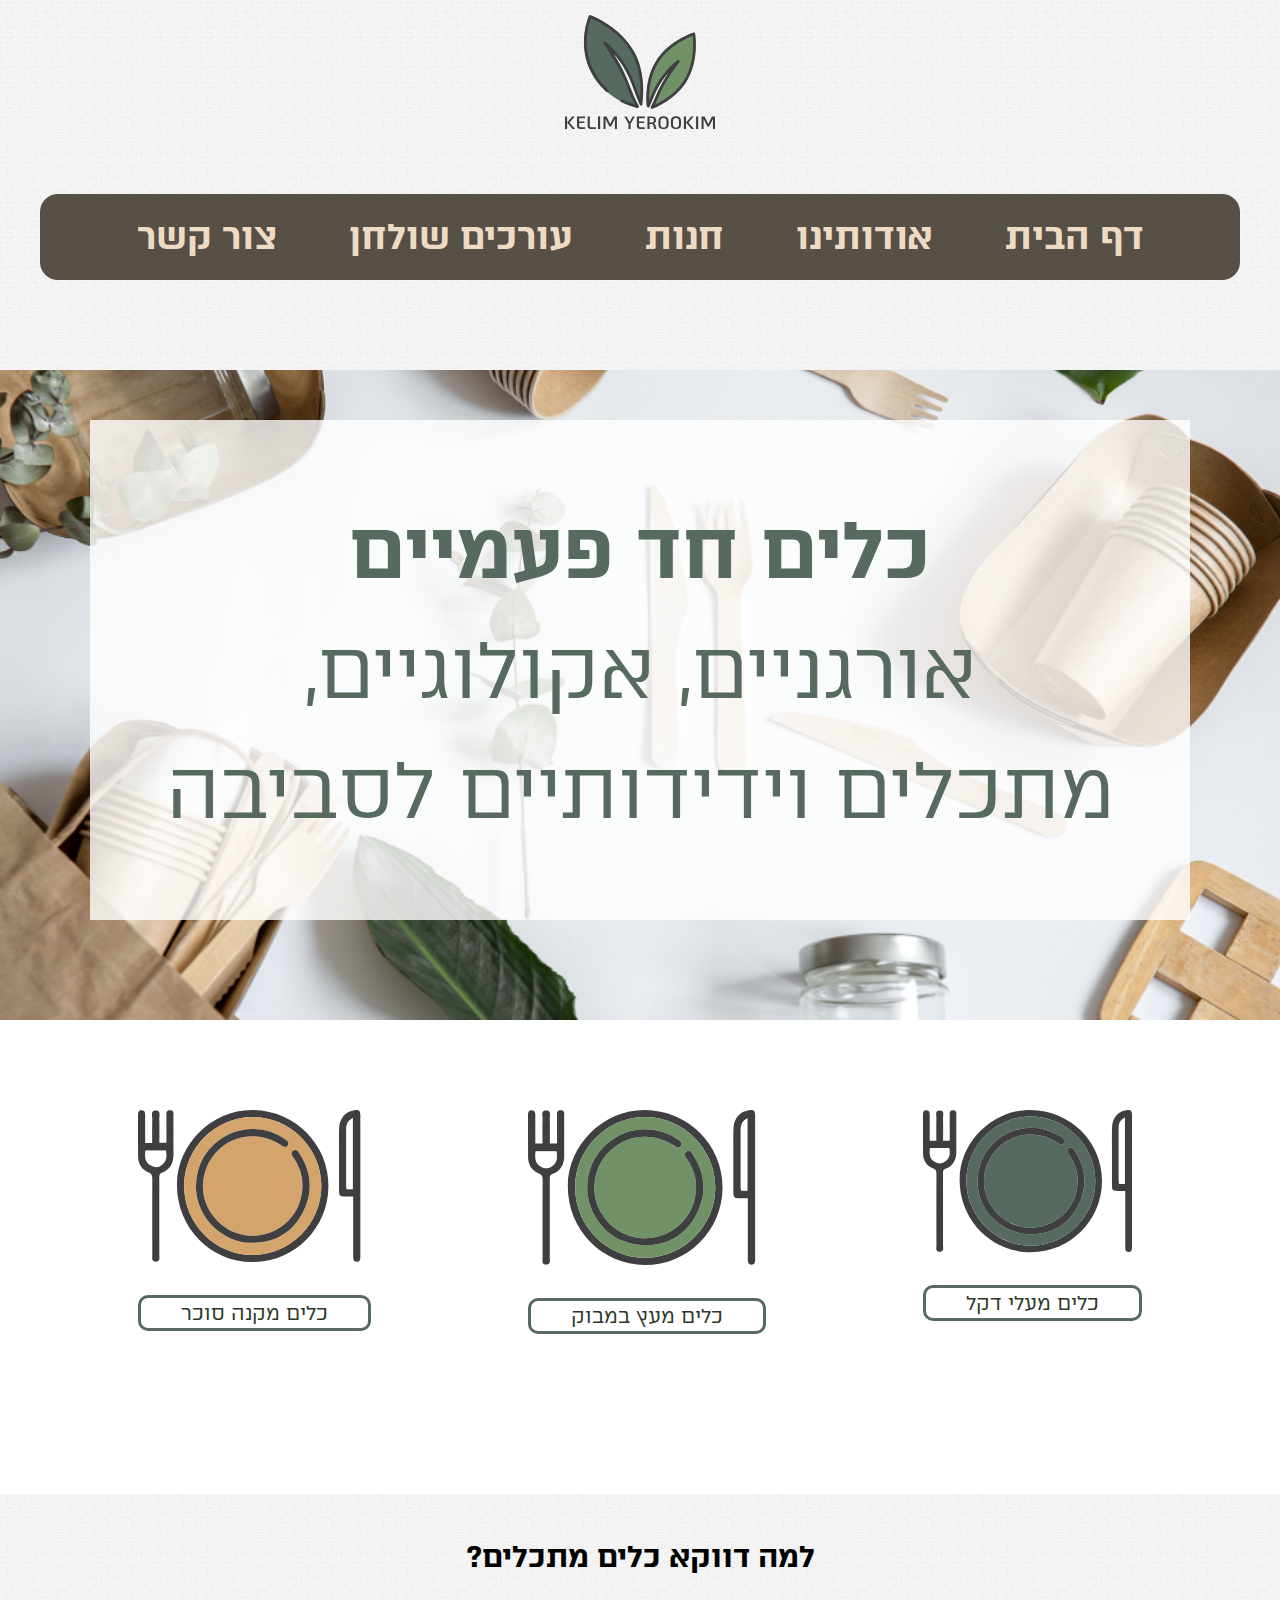
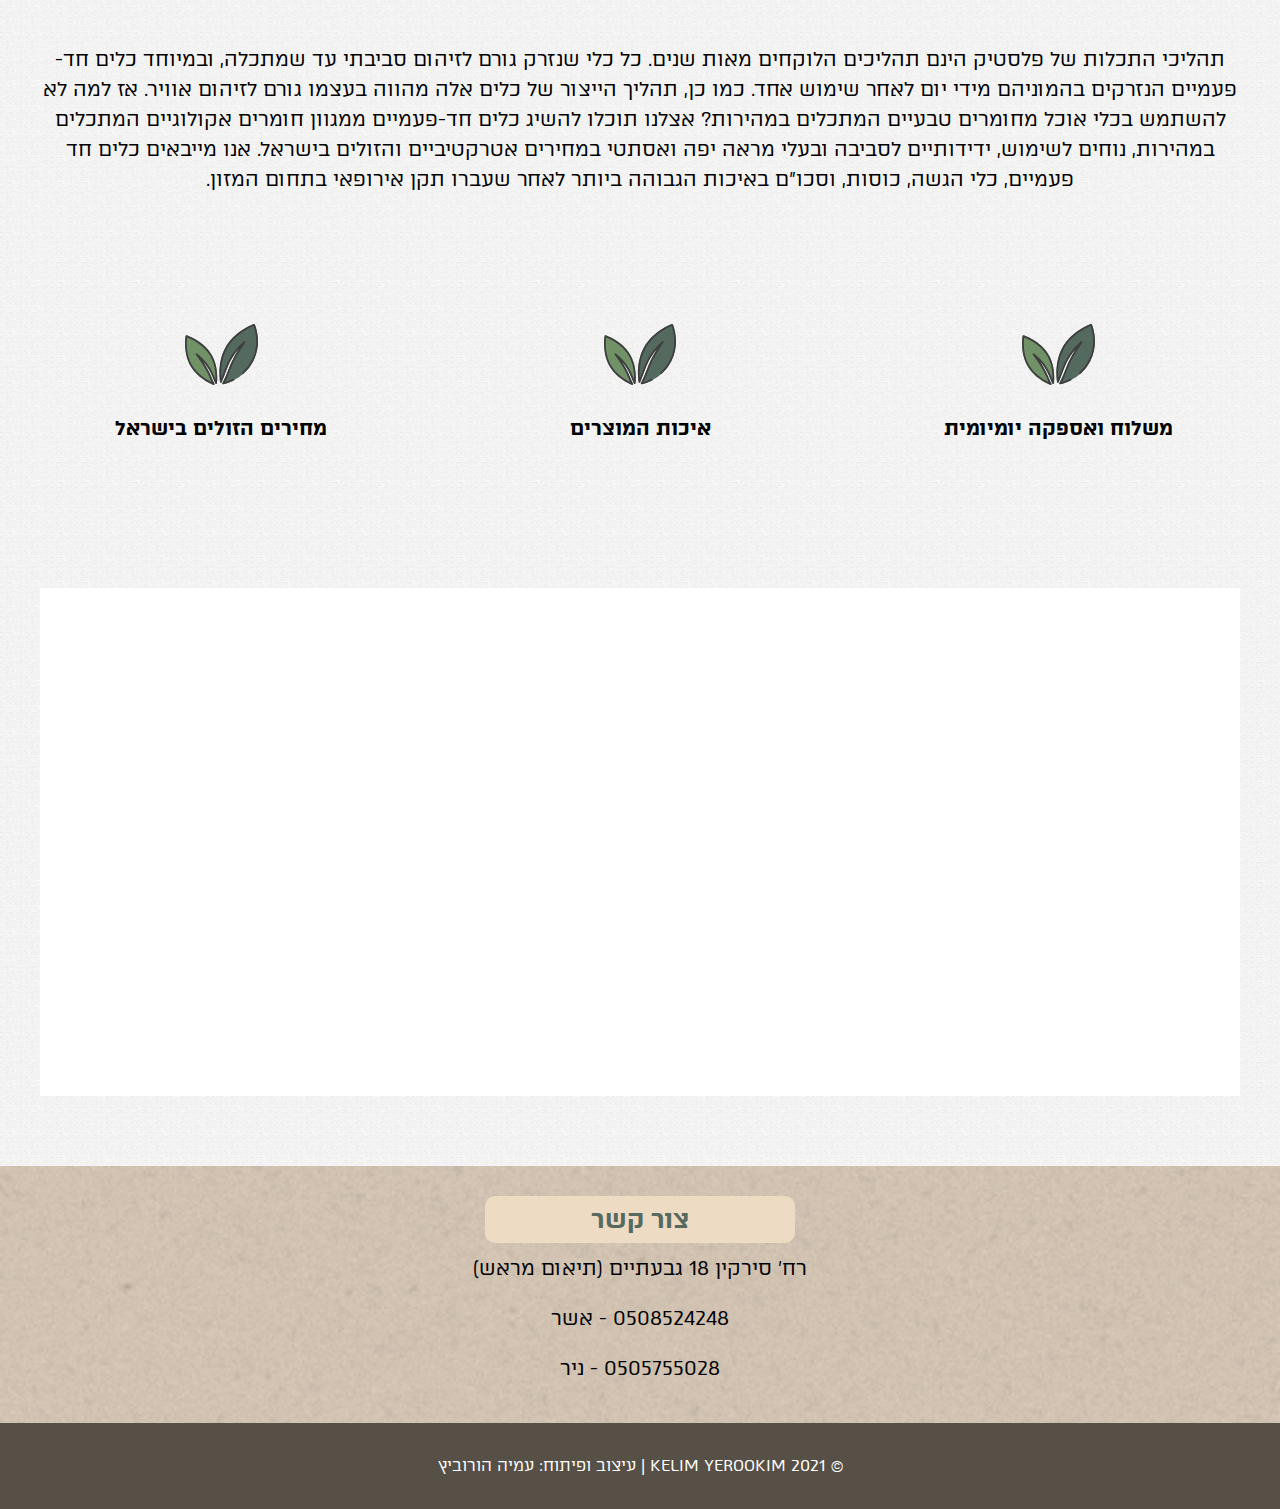
<file: index.html>
<!DOCTYPE html>
<html lang="he" dir="rtl">
<head>
  <meta charset="UTF-8">
  <title>כלים ירוקים | דף הבית</title>
  <link rel="stylesheet" href="style.css">
</head>
<body>

<header>
    <a href="index.html">
            <img src="img/logo.svg" alt="לוגו" class="logo">
        </a>


      <nav>
      <div class="container">
     <ul>
         <li class="current">
         <a href="index.html">דף הבית</a></li>
         <li><a href="menu.html">אודותינו</a></li>
         <li><a href="about.html">חנות</a></li>
         <li><a href="contact.html">עורכים שולחן</a></li>
          <li><a href="Contact Us.html">צור קשר</a></li>
     </ul>
     </div>
     </nav>
     
    </header>

<div class="banner">
<div class="container">
<h1>
<b>כלים חד פעמיים</b> 
<br>אורגניים, אקולוגיים, מתכלים וידידותיים לסביבה
</h1>
</div>
</div>

<div class="features-category">
    <div class="container">
    <ul>
        <li><a href="about.html"><img src="img/1.svg" alt=""> 
        <p>כלים מעלי דקל</p></a> 
        </li>
        <li><a href="about.html"><img src="img/2.svg" alt=""> 
          <p>כלים מעץ במבוק</p></a>    
        </li>
        <li><a href="about.html"><img src="img/3.svg" alt="">
         <p>כלים מקנה סוכר</p></a>   
        </li>
    </ul>
</div>
</div>
            <div class="about">
            <h2> <b>למה דווקא כלים מתכלים?</b></h2>
            <div class="container">
                <p>תהליכי התכלות של פלסטיק הינם תהליכים הלוקחים מאות שנים. כל כלי שנזרק גורם לזיהום סביבתי עד שמתכלה, ובמיוחד כלים חד-פעמיים הנזרקים בהמוניהם מידי יום לאחר שימוש אחד. כמו כן, תהליך הייצור של כלים אלה מהווה בעצמו גורם לזיהום אוויר. אז למה לא להשתמש בכלי אוכל מחומרים טבעיים המתכלים במהירות? אצלנו תוכלו להשיג כלים חד-פעמיים ממגוון חומרים אקולוגיים המתכלים במהירות, נוחים לשימוש, ידידותיים לסביבה ובעלי מראה יפה ואסתטי במחירים אטרקטיביים והזולים בישראל. אנו מייבאים כלים חד פעמיים, כלי הגשה, כוסות, וסכו"ם באיכות הגבוהה ביותר לאחר שעברו תקן אירופאי בתחום המזון. </p>

            </div>      
    
  <div class="features">
                <div class="container">
                    <ul>
                        <li><img src="img/leve.svg" alt="">
                            <p><b>משלוח ואספקה יומיומית</b></p>
                        </li>
                        <li><img src="img/leve.svg" alt="">
                            <p><b>איכות המוצרים</b></p>
                        </li>
                        <li><img src="img/leve.svg" alt="">
                            <p><b>מחירים הזולים בישראל</b></p>
                        </li>
                    </ul>
                </div> 
        </div>
</div>

    <div class="container">
     <div class="video"><iframe width="1200" height="500" src="https://www.youtube.com/embed/dGVbEvp4ec0" title="YouTube video player" frameborder="0" allow="accelerometer; autoplay; clipboard-write; encrypted-media; gyroscope; picture-in-picture" allowfullscreen></iframe>
        </div>
        </div>
   <footer>
        <div class="opening">
            <h2><b>צור קשר</b></h2>
            <p>רח׳ סירקין 18 גבעתיים (תיאום מראש)</p>
            <p>0508524248 - אשר</p>
            <p>0505755028 - ניר</p>
        </div>
    </footer>

        <div class="disginer">
    <p>&copy; 2021  KELIM YEROOKIM | עיצוב ופיתוח: <a href=" https://www.facebook.com/amiya.horovitz">עמיה הורוביץ</a></p>
    </div>


 

  
</body>
</html>
</file>
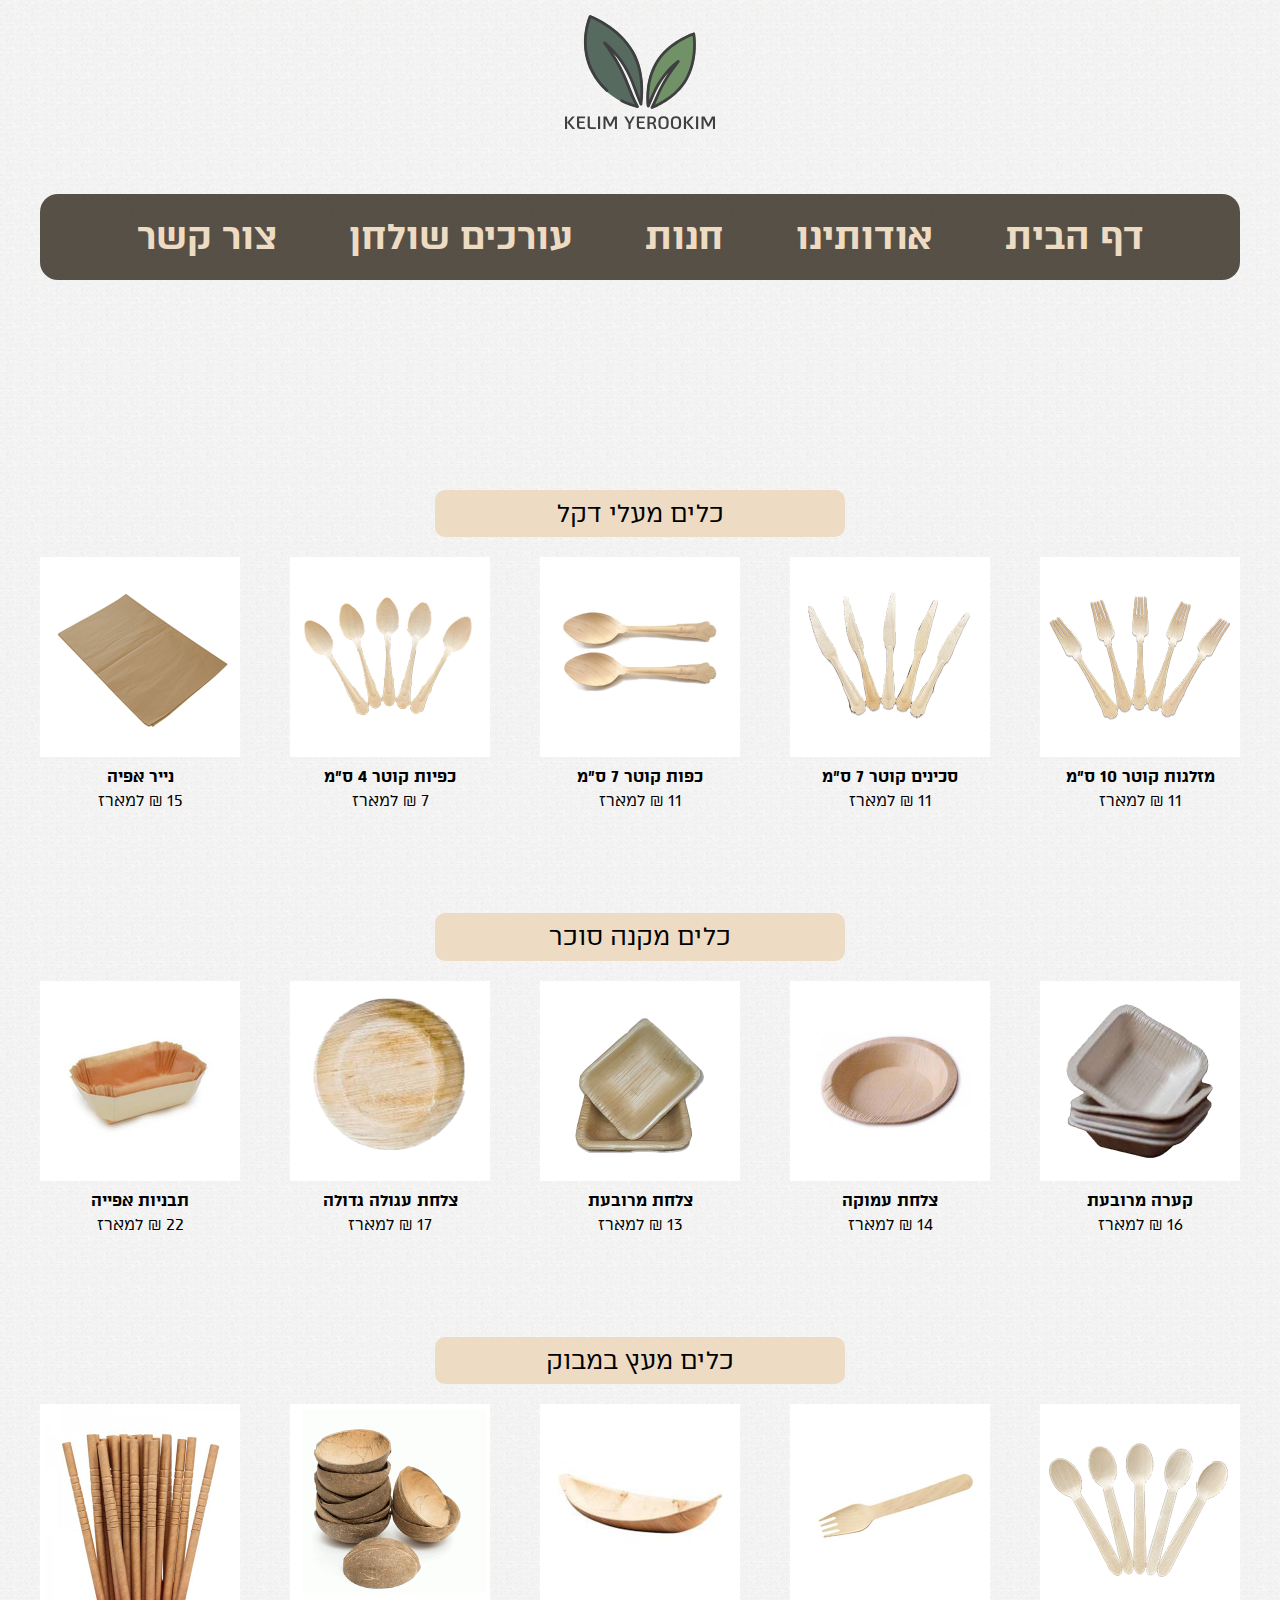
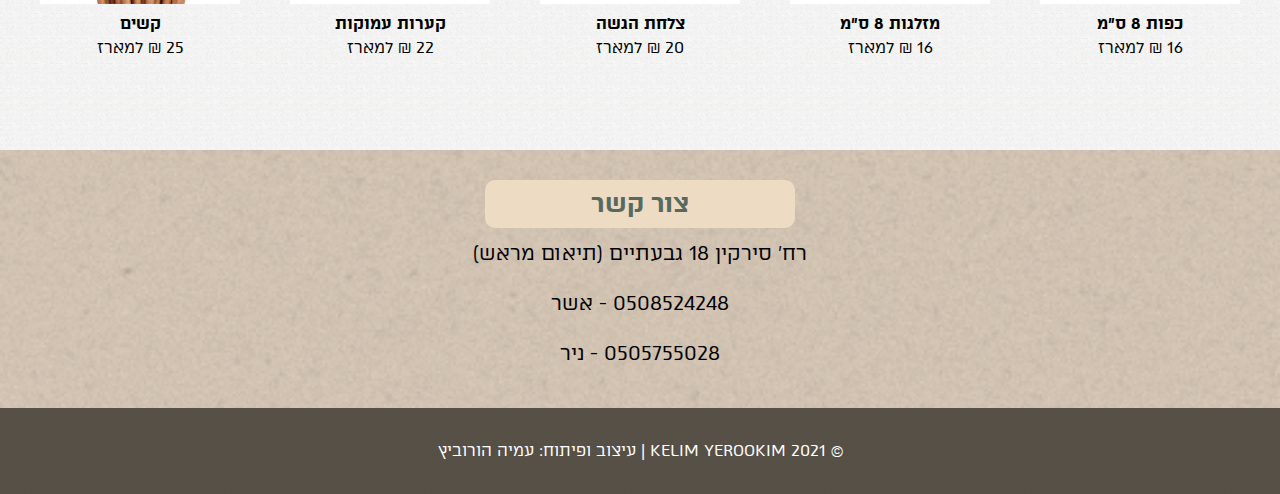
<file: about.html>
<!DOCTYPE html>
<html lang="he" dir="rtl">
<head>
  <meta charset="UTF-8">
  <title>כלים ירוקים | חנות</title>
  <link rel="stylesheet" href="style.css">
</head>
<body>
<header>
      <a href="index.html">
      <img src="img/logo.svg" alt="לוגו" class="logo">
      </a>
      <nav>
      <div class="container">
     <ul>
         <li ><a href="index.html">דף הבית</a></li>
         <li ><a href="menu.html">אודותינו</a></li>
         <li class="current"><a href="about.html">חנות</a></li>
         <li><a href="contact.html">עורכים שולחן</a></li>
          <li><a href="Contact Us.html">צור קשר</a></li>
     </ul>
     </div>
     </nav>
    </header>
 <div class="products-all">
            <div class="container">
            
                 <h2>כלים מעלי דקל</h2>
                <ul class="products">
                    <li><img src="img/d1.png" alt="">
            <h3>מזלגות קוטר 10 ס"מ</h3>
                   <p>11 ₪ למארז</p>
                    </li>
          <li><img src="img/d2.png" alt="">
            <h3>סכינים קוטר 7 ס"מ</h3>
                   <p>11 ₪ למארז</p>
                    </li>
          <li><img src="img/d3.png" alt="">
            <h3>כפות קוטר 7 ס"מ</h3>
                   <p>11 ₪ למארז</p>
                    </li>
          <li><img src="img/d4.png" alt="">
            <h3>כפיות קוטר 4 ס"מ</h3>
                   <p>7 ₪ למארז</p>
                    </li>
          <li><img src="img/d5.png" alt="">
            <h3>נייר אפיה</h3>
                   <p>15 ₪ למארז</p>
                    </li>
                </ul>
             
                
                 <h2>כלים מקנה סוכר</h2>
                <ul class="products">
                    <li><img src="img/s1.png" alt="">
            <h3>קערה מרובעת</h3>
                   <p>16 ₪ למארז</p>
                    </li>
          <li><img src="img/s2.png" alt="">
            <h3>צלחת עמוקה</h3>
                   <p>14 ₪ למארז</p>
                    </li>
          <li><img src="img/s3.png" alt="">
            <h3>צלחת מרובעת</h3>
                   <p>13 ₪ למארז</p>
                    </li>
          <li><img src="img/s4.png" alt="">
            <h3>צלחת עגולה גדולה</h3>
                   <p>17 ₪ למארז</p>
                    </li>
          <li><img src="img/s5.png" alt="">
            <h3>תבניות אפייה</h3>
                   <p>22 ₪ למארז</p>
                    </li>
        </ul>
            <h2>כלים מעץ במבוק</h2>
                <ul class="products">
                    <li><img src="img/b1.png" alt="">
            <h3>כפות 8 ס"מ</h3>
                   <p>16 ₪ למארז</p>
                    </li>
          <li><img src="img/b2.png" alt="">
            <h3>מזלגות 8 ס"מ</h3>
                   <p>16 ₪ למארז</p>
                    </li>
          <li><img src="img/b3.png" alt="">
            <h3>צלחת הגשה</h3>
                   <p>20 ₪ למארז</p>
                    </li>
          <li><img src="img/b4.png" alt="">
            <h3>קערות עמוקות</h3>
                   <p>22 ₪ למארז</p>
                    </li>
          <li><img src="img/b5.png" alt="">
            <h3>קשים</h3>
                   <p>25 ₪ למארז</p>
                    </li>
        </ul>
            </div>
        </div>

   <footer>
        <div class="opening">
            <h2><b>צור קשר</b></h2>
            <p>רח׳ סירקין 18 גבעתיים (תיאום מראש)</p>
            <p>0508524248 - אשר</p>
            <p>0505755028 - ניר</p>
        </div>
    </footer>

        <div class="disginer">
    <p>&copy; 2021  KELIM YEROOKIM | עיצוב ופיתוח: <a href=" https://www.facebook.com/amiya.horovitz">עמיה הורוביץ</a></p>
    </div> 
</body>
</html>
</file>
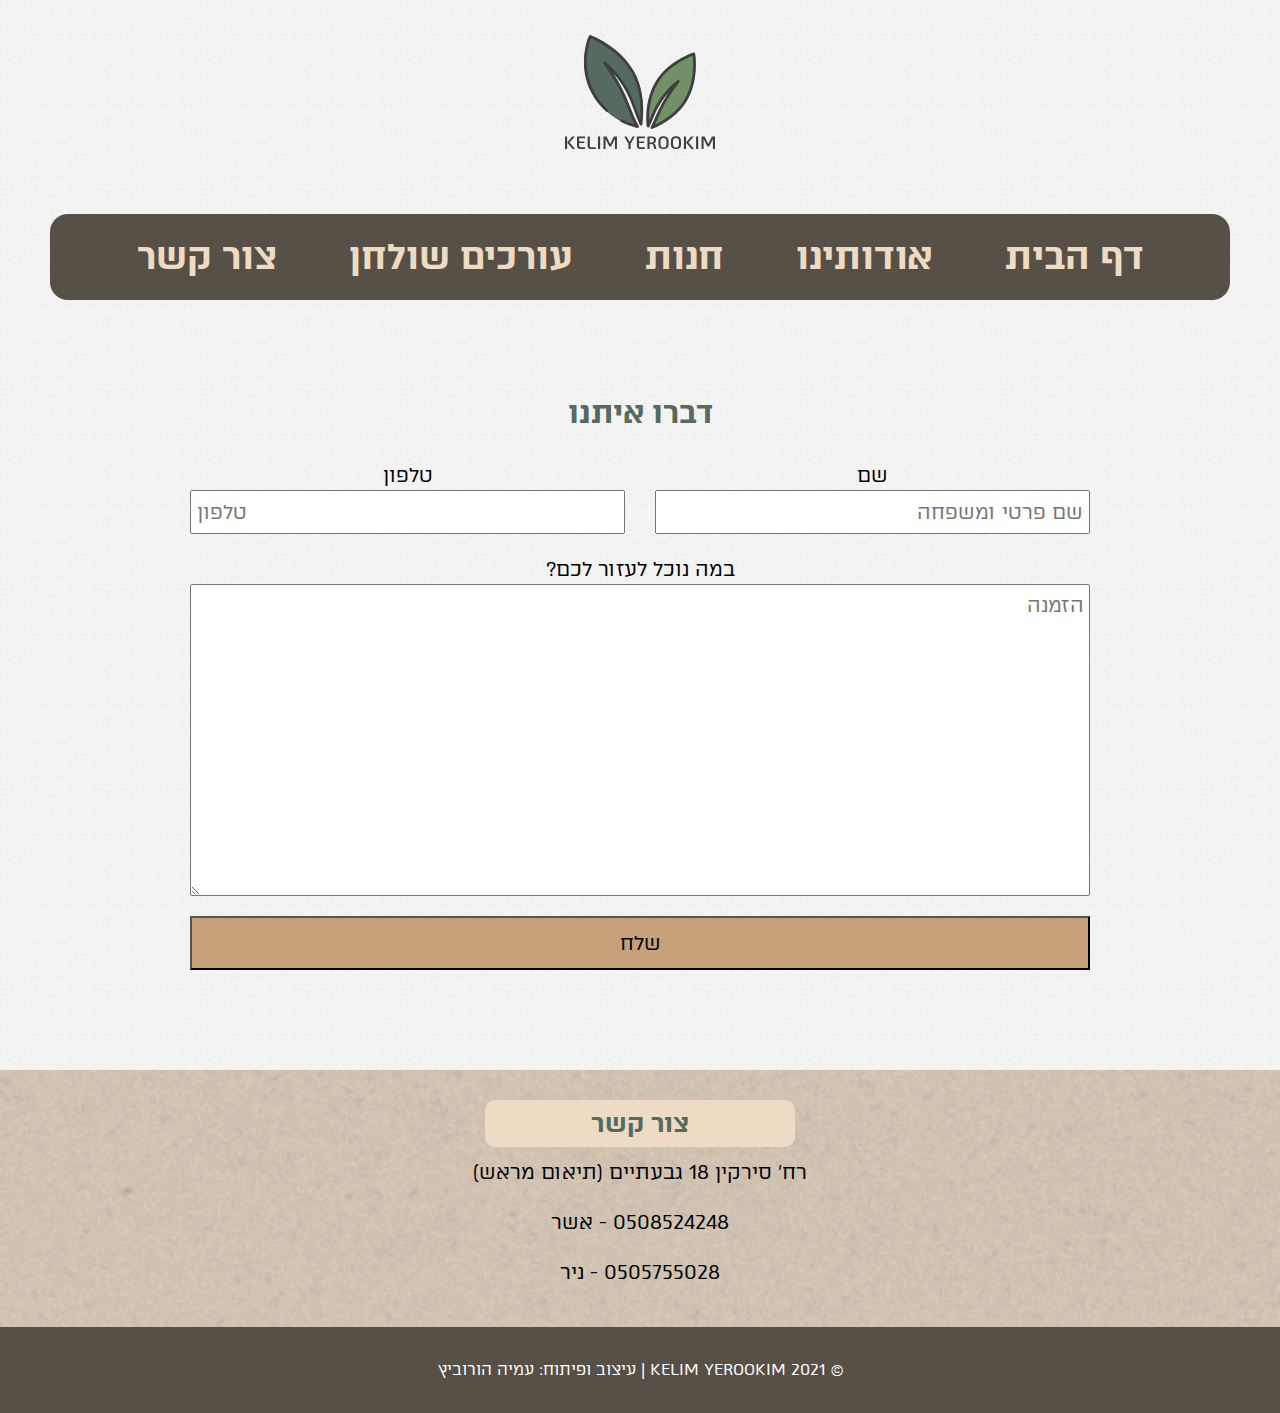
<file: Contact Us.html>
<!DOCTYPE html>
<html lang="he" dir="rtl">

<head>
    <meta charset="UTF-8">
    <title>כלים ירוקים | אודותינו</title>
    <link rel="stylesheet" href="style.css">
</head>

<body class="menu">
  
    <hader>
        <div class="container">  
          <a href="index.html">
      <img src="img/logo.svg" alt="לוגו" class="logo">
      </a>
      
      <nav>
            <div class="container">
                <ul>
                    <li><a href="index.html">דף הבית</a></li>
                    <li class="current"><a href="menu.html">אודותינו</a></li>
                    <li><a href="about.html">חנות</a></li>
                    <li><a href="contact.html">עורכים שולחן</a></li>
                     <li><a href="Contact Us.html">צור קשר</a></li>
                </ul>
            </div>
        </nav>

       <form>
        <h2><b>דברו איתנו</b></h2>
        <div class="grid-form">
          <label>
            <span>שם</span>
            <input type="text" name="fname" placeholder="שם פרטי ומשפחה">
          </label>
          
          <label>
            <span>טלפון</span>
            <input type="tel" name="tel" placeholder="טלפון"> 
          </label>
        </div>
  
        <label>
          <span>במה נוכל לעזור לכם?</span>
          <textarea name="order" cols="30" rows="10" placeholder="הזמנה"></textarea>
        </label>
        
        <input type="submit" value="שלח" class="button">
     
     </form>
     </div>


   <footer>
        <div class="opening">
            <h2><b>צור קשר</b></h2>
            <p>רח׳ סירקין 18 גבעתיים (תיאום מראש)</p>
            <p>0508524248 - אשר</p>
            <p>0505755028 - ניר</p>
        </div>
    </footer>

        <div class="disginer">
    <p>&copy; 2021  KELIM YEROOKIM | עיצוב ופיתוח: <a href=" https://www.facebook.com/amiya.horovitz">עמיה הורוביץ</a></p>
    </div>
</hader>
</body>

</html>
</file>
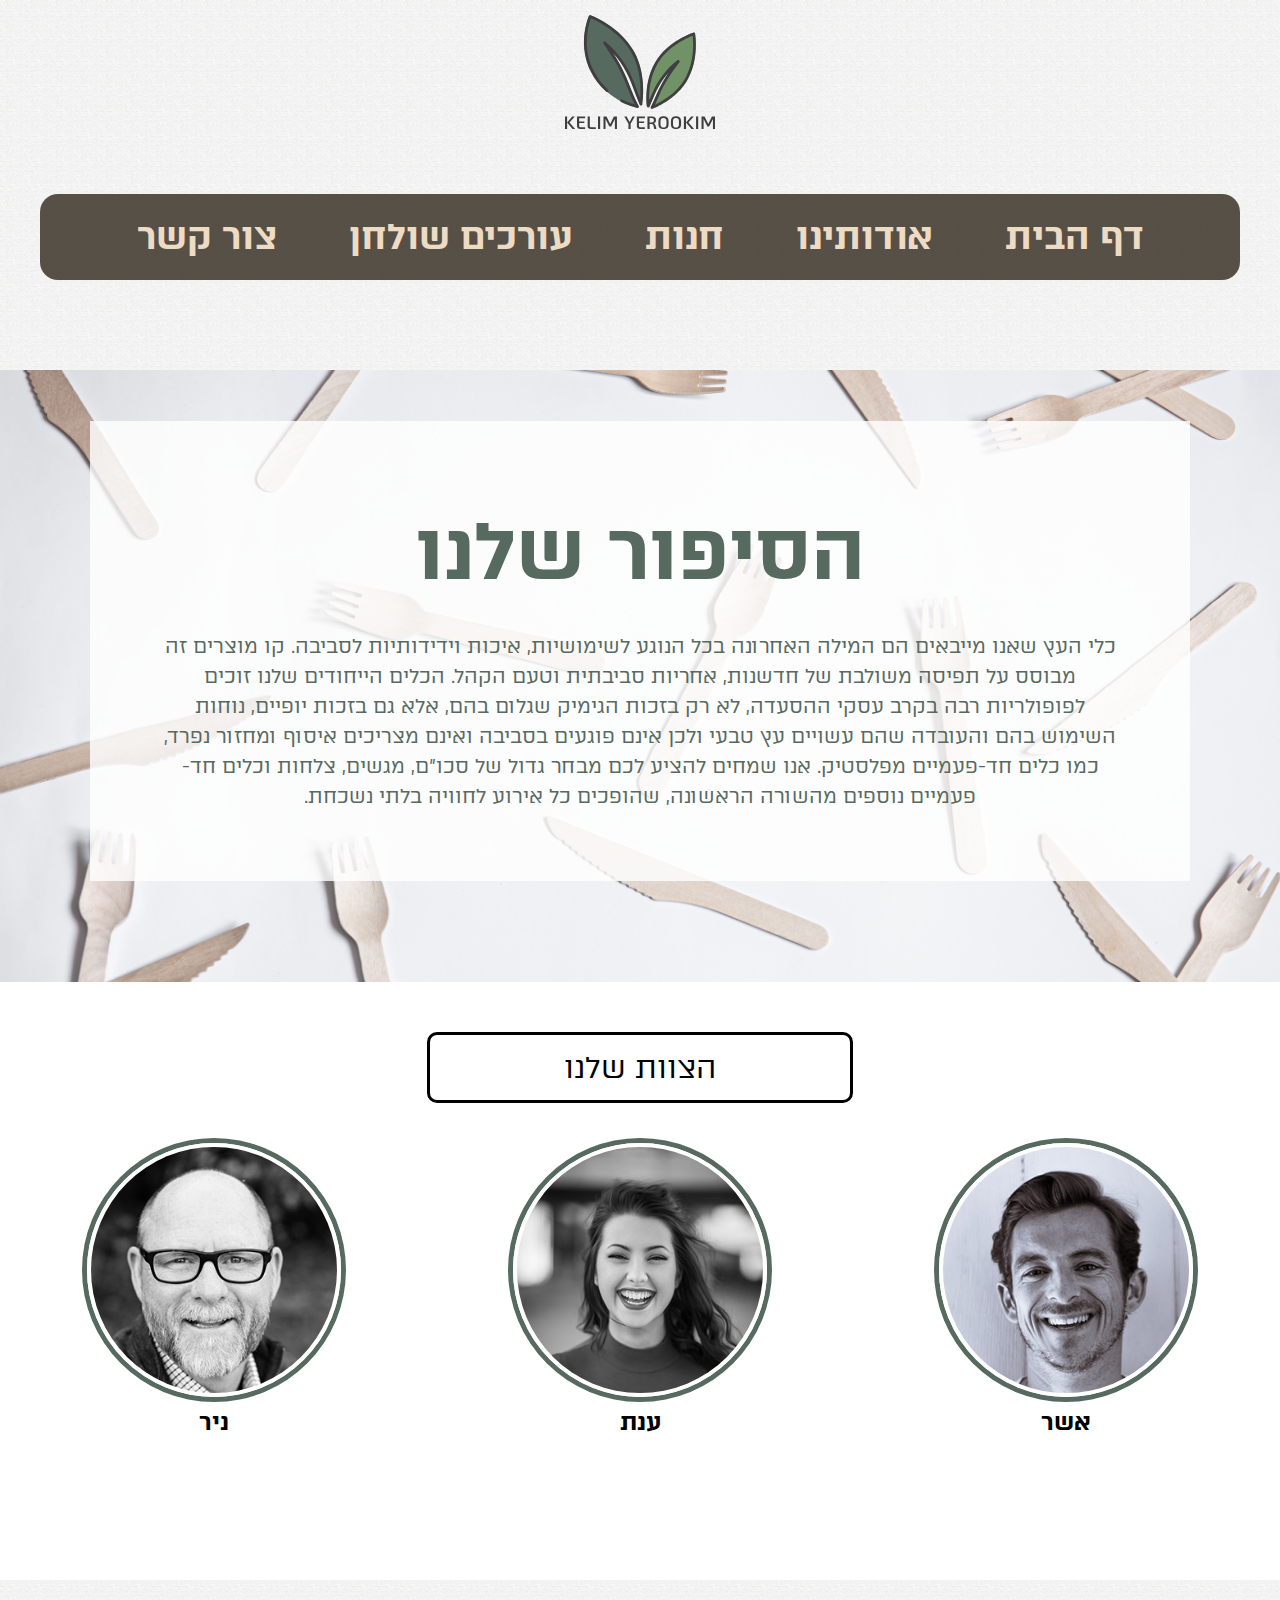
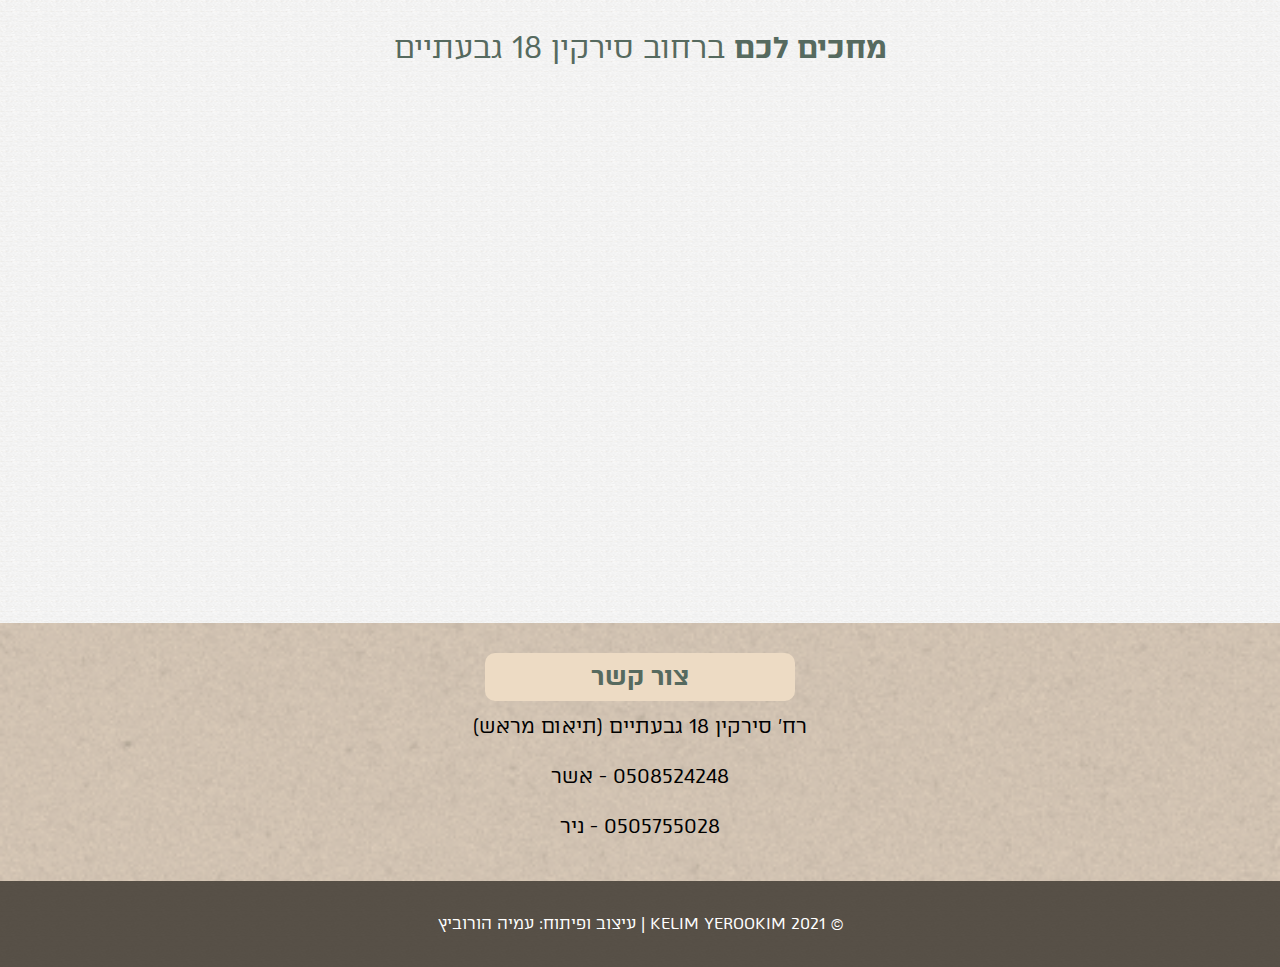
<file: menu.html>
<!DOCTYPE html>
<html lang="he" dir="rtl">

<head>
    <meta charset="UTF-8">
    <title>כלים ירוקים | אודותינו</title>
    <link rel="stylesheet" href="style.css">
</head>

<body class="menu">
    <header>
        <a href="index.html">
            <img src="img/logo.svg" alt="לוגו" class="logo">
        </a>
        <nav>
            <div class="container">
                <ul>
                    <li><a href="index.html">דף הבית</a></li>
                    <li class="current"><a href="menu.html">אודותינו</a></li>
                    <li><a href="about.html">חנות</a></li>
                    <li><a href="contact.html">עורכים שולחן</a></li>
                     <li><a href="contact.html">צור קשר</a></li>
                </ul>
            </div>
        </nav>
    </header>
    <div class="banner">
        <div class="container">
            <h1>
                <b>הסיפור שלנו</b>
                <p>כלי העץ שאנו מייבאים הם המילה האחרונה בכל הנוגע לשימושיות, איכות וידידותיות לסביבה. קו מוצרים זה מבוסס על תפיסה משולבת של חדשנות, אחריות סביבתית וטעם הקהל. הכלים הייחודים שלנו זוכים לפופולריות רבה בקרב עסקי ההסעדה, לא רק בזכות הגימיק שגלום בהם, אלא גם בזכות יופיים, נוחות השימוש בהם והעובדה שהם עשויים עץ טבעי ולכן אינם פוגעים בסביבה ואינם מצריכים איסוף ומחזור נפרד, כמו כלים חד-פעמיים מפלסטיק.
                    אנו שמחים להציע לכם מבחר גדול של סכו"ם, מגשים, צלחות וכלים חד-פעמיים נוספים מהשורה הראשונה, שהופכים כל אירוע לחוויה בלתי נשכחת. </p>
            </h1>
        </div>
    </div>
        
           <div class="them-wrap">
            <div class="container">
                
                    <h2>הצוות שלנו</h2>
              

                <ul class="them">
                    <li><img src="img/them%201.jpg" alt="">
                        <h3>אשר</h3>
                    </li>

                    <li><img src="img/them%202.jpg" alt="">
                        <h3>ענת</h3>
                    </li>

                    <li><img src="img/them%203.jpg" alt="">
                        <h3>ניר</h3>
                    </li>

                </ul>
            </div>
        </div>
        <div class="map">
            <div class="container">
        <h2><b>מחכים לכם</b> ברחוב סירקין 18 גבעתיים</h2>
        
        <iframe src="https://www.google.com/maps/embed?pb=!1m18!1m12!1m3!1d3380.676031634765!2d34.81755808483569!3d32.07801008118874!2m3!1f0!2f0!3f0!3m2!1i1024!2i768!4f13.1!3m3!1m2!1s0x151d4bb5aae6711b%3A0xf558f552a1eb030e!2z16HXmdeo16fXmdefIDE4LCDXkteR16LXqteZ15nXnQ!5e0!3m2!1siw!2sil!4v1626769329490!5m2!1siw!2sil" width="600" height="450" style="border:0;" allowfullscreen="" loading="lazy"></iframe>
          

    </div>
        </div>

       <footer>
        <div class="opening">
            <h2><b>צור קשר</b></h2>
            <p>רח׳ סירקין 18 גבעתיים (תיאום מראש)</p>
            <p>0508524248 - אשר</p>
            <p>0505755028 - ניר</p>
        </div>
    </footer>

        <div class="disginer">
    <p>&copy; 2021  KELIM YEROOKIM | עיצוב ופיתוח: <a href=" https://www.facebook.com/amiya.horovitz">עמיה הורוביץ</a></p>
    </div>


</body>

</html>
</file>
<file: style.css>
@font-face {
    font-family: 'atlas-pro';
    src: url('fonts/atlas-pro/700/atlas-pro-aaa-700.woff') format('woff');
    font-weight: 700;
    font-style: normal;
}

@font-face {
    font-family: 'atlas-pro';
    src: url('fonts/atlas-pro/400/atlas-pro-aaa-400.woff') format('woff');
    font-weight: 400;
    font-style: normal;
}

@font-face {
    font-family: 'opensans';
    src: url('fonts/opensans/400/opensanshebrew-regular.woff') format('woff');
    font-weight: 400;
    font-style: normal;
}

h1,
h2,
h3 {
    font-family: 'atlas-pro';
    font-weight: 700;
}

body {
    font-family: 'atlas-pro', arial, sans-serif;
    font-size: 30px;
    line-height: 1.5;
    font-size: 20px;
    margin: 0;
}



img {
    max-width: 100%;
    width: auto;
    height: auto;
}

h1 {
    font-size: 5vw;
    font-family: 'atlas-pro';
    font-weight: 700;
    color: #566A5F;
    margin: 20px;
    animation: pulse 1s;

}

@keyframes pulse {
    0% {
        opacity: 0;
        transform: translateY(-30px);    
    }
     100% {
        opacity: 1;
        transform: translateY(0);    
    }
}

h2 {
    font-size: 30px;
    font-family: 'atlas-pro';
    font-weight: 400;
    text-align: center;
    animation: pulse 1s;
    
}

p {
    font-size: 20px;
    font-family: 'atlas-pro';
    font-weight: 400;
}

.logo {
    max-width: 150px;
    padding: 15px;
    width: 60%;
}

.banner {
    background: url(img/eco-friendly-disposable-tableware-concept-saving-planet-rejection-plastic.jpg) center;
    background-position: center 50%;
    background-size: cover;
    min-height: 40vw;
    text-align: center;
    padding: 50px 0;
    display: flex;
    flex-direction: column;
    justify-content: center;

}

.menu .banner {
    background: url(img/eco-friendly-bamboo-forks-concept-saving-planet-rejection-plastic.jpg) center;
    background-position: center 50%;
    background-size: cover;
    min-height: 40vw;
    text-align: center;
    padding: 50px 0;
    display: flex;
    flex-direction: column;
    justify-content: center;

}

.img .header {
    max-width: 100%;
}

.banner .container {
    border: 5px solid none;
    background: rgba(255, 255, 255, 0.8);
    max-width: 1000px;
    padding: 50px;

}

.container {
    max-width: 1200px;
    margin: 10px auto;
    padding: 20px 10px;
    display: block;
    text-decoration: none;
    text-align: center;
    margin: 0 auto 50px;

}

.button {
    text-decoration: none;
    color: #000;
    background: #c7a17a;
    padding: 10px 40px;
    display: inline-block;
}

.button:hover {
    background: #30271c;
    color: #fff;
}

a {
    font-size: 24px;
    color: #2B3827;
    text-decoration: none;
    margin-top: 40px;
    table-layout: inherit;
}

.features {
    padding: 0; 
}

.features img {
    max-width: 20%;
    text-align: center;
}

.features ul {
    list-style: none;
    padding: 0;
    display: grid;
    grid-template-columns: 1fr 1fr 1fr;
    grid-gap: 56px;
}

.features-category {
padding: 30px;
background: #fff;
}
.features-category img {
    max-width: 350%;
    text-align: center;
    animation: pulse 1s;
}

.features-category ul {
    max-width: 100%;
    text-align: center;
    text-decoration: none;
    list-style: none;
    display: flex;
    padding: 20px;
    flex-direction: row;
    justify-content: space-around;
    animation: pulse 1s;
    
}
.features-category p {
   border: 3px solid #566A5F;
    border-radius: 10px;
    padding: 0 40px;
}


.about {
    text-align: center;
    padding: 15px;
}

.about a {
    color: #30271c;
}

header {
    text-align: center;

}

nav ul {
    list-style: none;
    padding: 0;
    display: flex;
    justify-content: center;
    background: rgba(48, 39, 28, 0.8);
    padding: 16px;
    
    border-radius: 18px;
}

nav a {
    text-decoration: none;
    color: #eddbc4;
    padding: 36px;
    border: 5px;
    font-size: 36px;
    transition: .3s;
    font-weight: 700;
}

nav a:hover {
    color: #d3a46c;
}

.banner h1 {
    font-weight: 400;
    font-size: 80px;
}

footer {
    background-image: url(img/af30ba6b.png);
    background-position: top 100%;
    background-size: cover;
    min-height: 15vw;
    text-align: center;
    padding: 30px 0;
    display: flex;
    flex-direction: column;
    justify-content: center;
}

.opening h2{
     padding: 5px;
    margin: auto;
    color: #566A5F;
    border-radius: 10px;
    background: #eddbc4;
    width: 300px;
    text-align: center;
    font-size: 25px; 
    }

footer a{
    color: #fff;
    font-size: 16px;
}
footer p {
padding: 10px;
margin: 0; 
}



.disginer {
 background: rgba(48, 39, 28, 0.8);
padding: 15px;
    color: #fff;
background-position: center;
bottom: inherit;
     text-align: center;
}

.disginer p{
   font-size: 16px; 
}

.disginer a{
   font-size: 16px;
    color: #fff;
}

.current a {
    font-weight: bold;
}

.them-wrap {
    background: #fff;
    padding: 30px 0;
    text-align: center;
}

.them {
    list-style: none;
    padding: 0;
    display: flex;
    flex-wrap: wrap;
    justify-content: space-between;
}
.them li {
    margin: 20px;
    max-width: 450px;
}
.them h3{
    margin: 0;      
}

.them img{
    border-radius: 50%;
    border: 4px solid #fff;
    box-shadow: 0px 0px 0px 5px #566a5f;
    max-width: 80%;
}

.them-wrap .li {
    border: 3px solid #000000;
    border-radius: 18px;  
}



.table h2 {
    margin: 1px;
    padding: 1px;
    
}

.them-wrap h2 {
    padding: 10px;
    margin: auto;
    border: 3px solid #000000;
    border-radius: 10px;
    width: 400px;
    text-align: center;
    font-size: 30px; 
    
}

.grid-form {
  display: grid;
  grid-template-columns: 1fr 1fr;
  grid-gap: 30px;
}

form {
  width: 900px;
  margin: auto;
    padding-bottom: 30px;

}

form h2 {
    color: #566A5F;
}



input, textarea {
  font: inherit;
  color: inherit;
  display: block;
  padding: 5px;
  width: 100%;
  box-sizing: border-box;
}



label {
  margin-bottom: 20px;
  display: block;
}



header li {
    list-style: none;
    
}

basket .container {
    list-style: none;
    padding: 0;
    display: flex;
    justify-content: space-between;
    background: #fff;
    padding: 16px;
    
}

.basket ul {
    list-style: none;
    padding: 0;
    display: flex;
    flex-wrap: wrap;
    justify-content: space-between;
  
    
}
.header .logo {
    list-style: none;
    padding: 0;
    display: flex;
    flex-wrap: wrap;
    justify-content: space-between;
}

.fotorama__dot.fotorama__dot {
    border-color: #566A5F;
}
.fotowrap {
    max-width: 4000px;
    text-align: center;
    margin: 40px auto;
}

header>.container
 {
    display: flex;
    /* font-size: 11px; */
    justify-content: space-between;
}


.products-all {
     background: url(img/f0d62680.png) center;
 text-align: center;
    padding: 0;
}

.products-all h2 {
    padding: 5px;
    margin: auto;
    border-radius: 10px;
    background: #eddbc4; 
    width: 400px;
    text-align: center;
    font-size: 25px; 
    margin-top: 100px;
}

html {
    background: url(img/f0d62680.png) center; 
}

.products {
    list-style: none;
    padding: 0;
    display: flex;
    flex-wrap: wrap;
    justify-content: space-between;   
}


.products p {
    font-size: 16px;
    margin: 0;
    padding: 0;
}

.products h3 {
    font-size: 16px;
    margin: 0;
    padding: 0;
}

.products img{

    max-width: 200px;   

}





.video {
    background:  #fff;
}

.map h2 {
    color: #566A5F;
}
</file>
